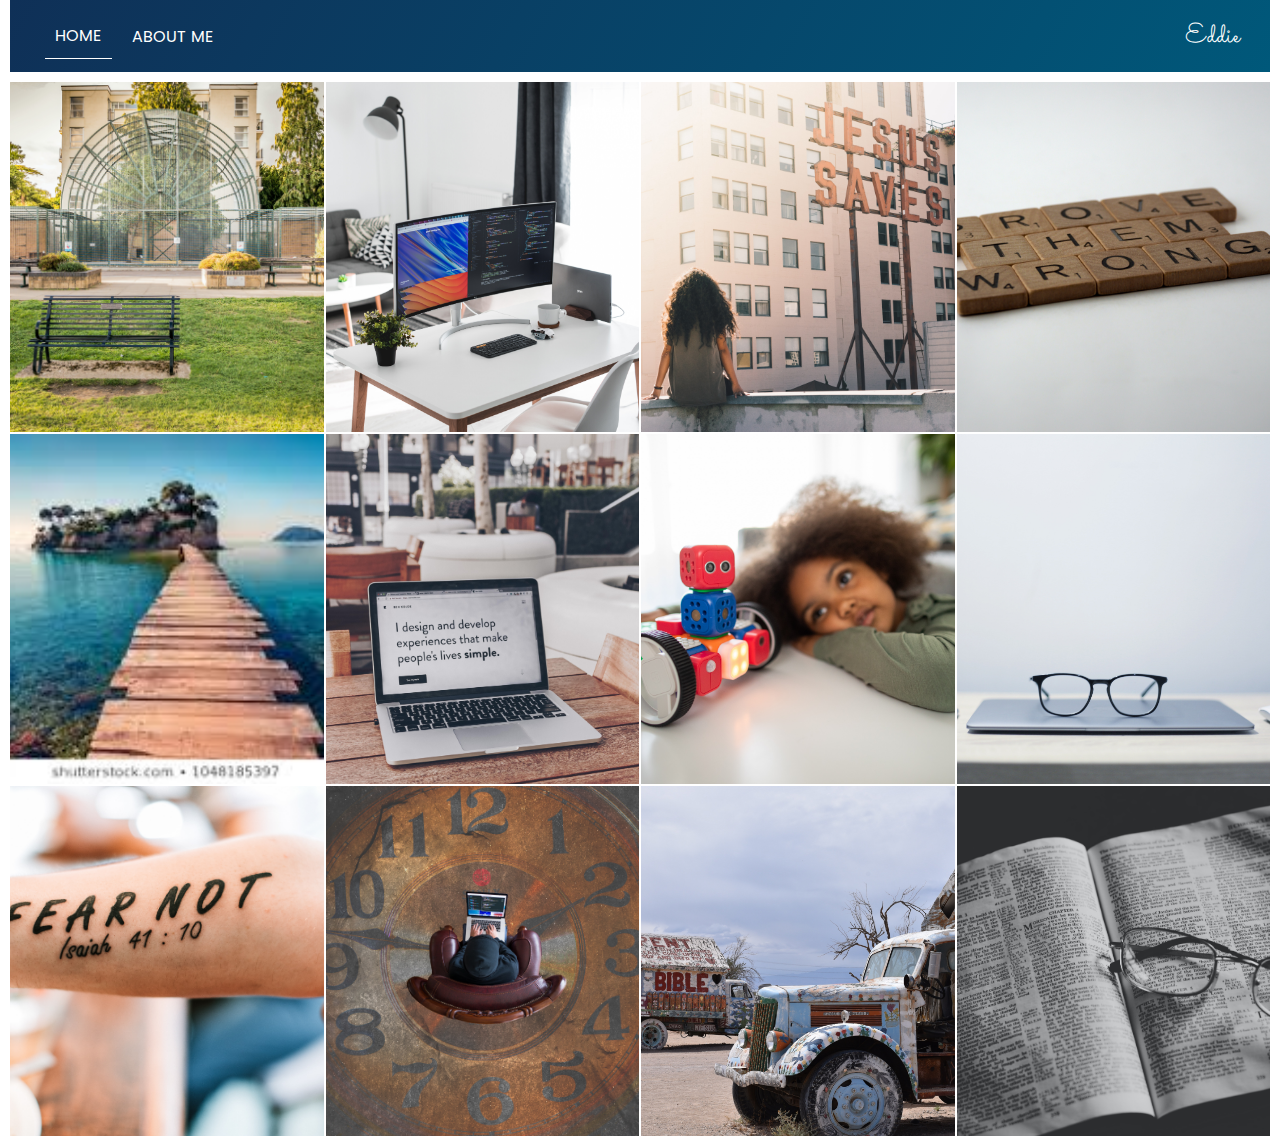
<file: index.html>
<!DOCTYPE html>
<html lang="en">
<head>
    <meta charset="UTF-8">
    <meta name="viewport" content="width=device-width, initial-scale=1.0">
    <title>Portfolio</title>
    <link rel="icon" href="icon/yaw.ico">
    <link rel="stylesheet" href="port.css">
    <link rel="preconnect" href="https://fonts.gstatic.com">
    <link href="https://fonts.googleapis.com/css2?family=Poppins:wght@300&family=Sacramento&display=swap" rel="stylesheet">
</head>
<body>
    <div class="parent-container">
    
        <nav class="nav-wrapper">
            <div class="left-items">
                <a href="index.html" class="a-color home-active">Home</a>
                <a href="about.html" class="a-color">About Me</a>
            </div>
            <div class="right-item">
                <div>Eddie</div>
            </div>
           
     </nav>

     <section class="portfolio-wrapper"> 

         <div class="portfolio-items-wrapper">

           <div class="portfolio-item-wrapper">
               <div class="port-img-background" style="background-image:url(Images-port/backgrd.jpg)"></div>
             <div class="image-text-wrapper">
                 <div class="logo-wrapper">
                     <img src="Images-port/logo.jpg"  alt="Do It">
                 </div>
                 <div class="subtitle" >
                     I am a self taught 
                     web developer!!
                 </div>
             </div>
           </div>
           
           <div class="portfolio-item-wrapper">
               <div class="port-img-background" style="background-image:url(Images-port/table.jpg)"></div>
             <div class="image-text-wrapper">
                 <div class="logo-wrapper">
                     <img src="Images-port/logo.jpg" alt="Do It">
                 </div>
                 <div class="subtitle">
                     I am a self taught web developer!!
                 </div>
             </div>
           </div>
           <div class="portfolio-item-wrapper">
               <div class="port-img-background" style="background-image:url(Images-port/Saves.jpg)"></div>
             <div class="image-text-wrapper">
                 <div class="logo-wrapper">
                     <img src="Images-port/logo.jpg" alt="Do It">
                 </div>
                 <div class="subtitle">
                     I am a self taught web developer!!
                 </div>
             </div>
           </div>
           <div class="portfolio-item-wrapper">
               <div class="port-img-background" style="background-image:url(Images-port/prove.jpg)"></div>
             <div class="image-text-wrapper">
                 <div class="logo-wrapper">
                     <img src="Images-port/logo.jpg" alt="Do It">
                 </div>
                 <div class="subtitle">
                     I am a self taught web developer!!
                 </div>
             </div>
           </div>
           <div class="portfolio-item-wrapper">
               <div class="port-img-background" style="background-image:url(Images-port/natural.jpg)"></div>
             <div class="image-text-wrapper">
                 <div class="logo-wrapper">
                     <img src="Images-port/logo.jpg" alt="Do It">
                 </div>
                 <div class="subtitle">
                     I am a self taught web developer!!
                 </div>
             </div>
           </div>
           <div class="portfolio-item-wrapper">
               <div class="port-img-background" style="background-image:url(Images-port/laptop.jpg)"></div>
             <div class="image-text-wrapper">
                 <div class="logo-wrapper">
                     <img src="Images-port/logo.jpg" alt="Do It">
                 </div>
                 <div class="subtitle">
                     I am a self taught web developer!!
                 </div>
             </div>
           </div>
           <div class="portfolio-item-wrapper">
               <div class="port-img-background" style="background-image:url(Images-port/kid.jpg)"></div>
             <div class="image-text-wrapper">
                 <div class="logo-wrapper">
                     <img src="Images-port/logo.jpg" alt="Do It">
                 </div>
                 <div class="subtitle">
                     I am a self taught web developer!!
                 </div>
             </div>
           </div>
           <div class="portfolio-item-wrapper">
               <div class="port-img-background" style="background-image:url(Images-port/glass.jpg)"></div>
             <div class="image-text-wrapper">
                 <div class="logo-wrapper">
                     <img src="Images-port/logo.jpg" alt="Do It">
                 </div>
                 <div class="subtitle">
                     I am a self taught web developer!!
                 </div>
             </div>
           </div>
           <div class="portfolio-item-wrapper">
               <div class="port-img-background" style="background-image:url(Images-port/fearNot.jpg)"></div>
             <div class="image-text-wrapper">
                 <div class="logo-wrapper">
                     <img src="Images-port/logo.jpg" alt="Do It">
                 </div>
                 <div class="subtitle">
                     I am a self taught web developer!!
                 </div>
             </div>
           </div>
           <div class="portfolio-item-wrapper">
               <div class="port-img-background" style="background-image:url(Images-port/clock.jpg)"></div>
             <div class="image-text-wrapper">
                 <div class="logo-wrapper">
                     <img src="Images-port/logo.jpg" alt="Do It">
                 </div>
                 <div class="subtitle">
                     I am a self taught web developer!!
                 </div>
             </div>
           </div>
           <div class="portfolio-item-wrapper">
               <div class="port-img-background" style="background-image:url(Images-port/carB.jpg)"></div>
             <div class="image-text-wrapper">
                 <div class="logo-wrapper">
                     <img src="Images-port/logo.jpg" alt="Do It">
                 </div>
                 <div class="subtitle">
                     I am a self taught web developer!!
                 </div>
             </div>
           </div>
           <div class="portfolio-item-wrapper">
               <div class="port-img-background" style="background-image:url(Images-port/Bible.jpg)"></div>
             <div class="image-text-wrapper">
                 <div class="logo-wrapper">
                     <img src="Images-port/logo.jpg" alt="Do It">
                 </div>
                 <div class="subtitle">
                     I am a self taught web developer!!
                 </div>
             </div>
           </div>


         </div>

     </section>
       
    </div>
    
    
    <script src="port.js"></script>
</body>
</html>
</file>
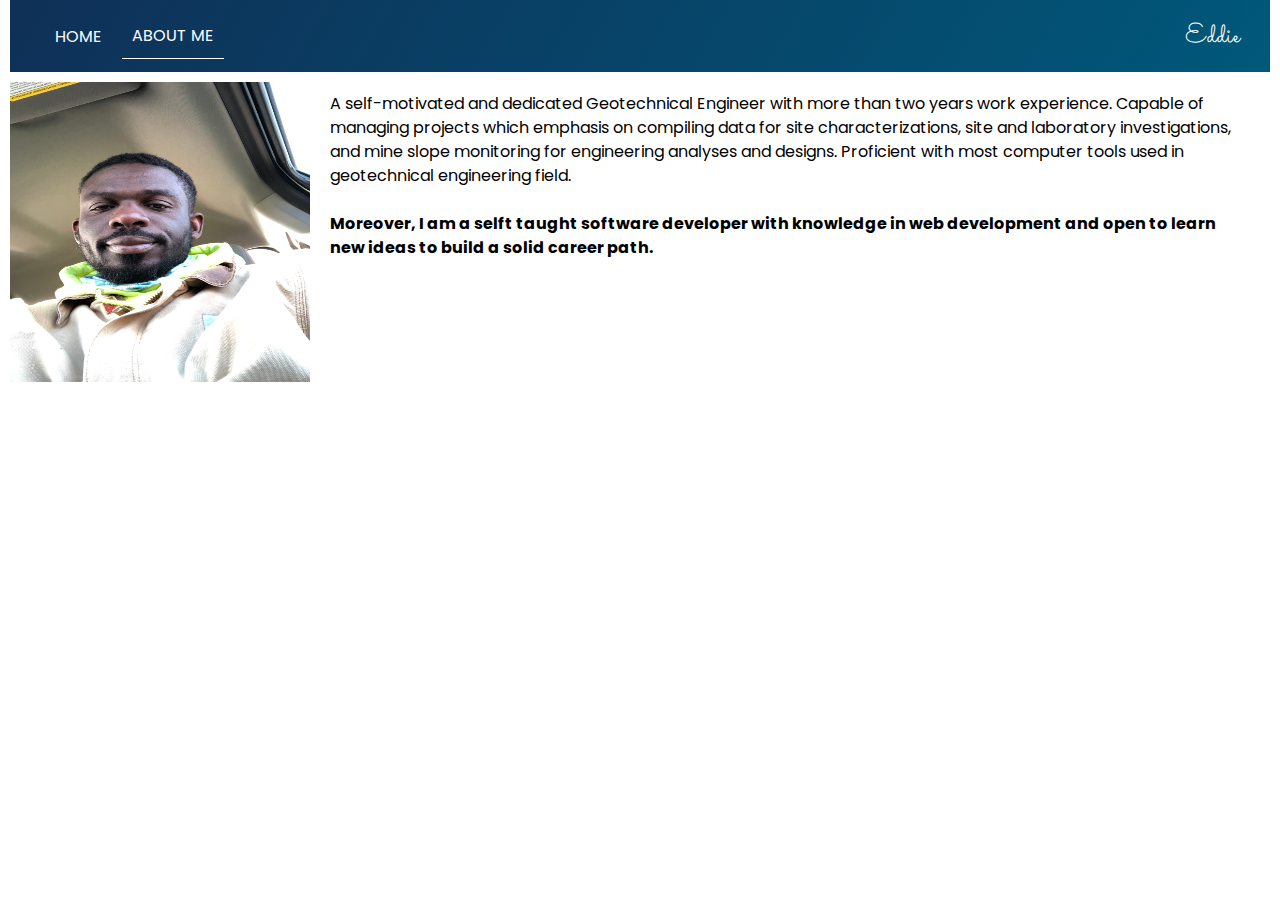
<file: about.html>
<!DOCTYPE html>
<html lang="en">

<head>
    <meta charset="UTF-8">
    <meta name="viewport" content="width=device-width, initial-scale=1.0">
    <title>Portfolio</title>
    <link rel="icon" href="icon/yaw.ico">
    <link rel="stylesheet" href="port.css">
    <link rel="preconnect" href="https://fonts.gstatic.com">
    <link href="https://fonts.googleapis.com/css2?family=Poppins:wght@300&family=Sacramento&display=swap"
        rel="stylesheet">
</head>

<body>
    <div class="parent-container">

        <nav class="nav-wrapper">
            <div class="left-items">
                <a href="index.html" class="a-color">Home</a>
                <a href="about.html" class="a-color about-active">About Me</a>
            </div>
            <div class="right-item">
                <div>Eddie</div>
            </div>

        </nav>

        <div class="about-container">
            <div class="about-flex">
                <div class="about-image">
                    <img src="Images-port/yawee.jpg" alt="My profile Pic">
                </div>
                <div class="about-summary">
                    A self-motivated and dedicated Geotechnical Engineer with more than two years work experience. Capable of managing
                    projects which emphasis on compiling data for site characterizations, site and laboratory investigations, and mine
                    slope
                    monitoring for engineering analyses and designs. Proficient with most computer tools used in geotechnical
                    engineering field.  <p><strong><br> Moreover, I am a selft taught software developer with knowledge in web development and open to learn new ideas to build a solid career path.
</strong> </p>
                 </div>
            </div>
            
        </div>

          

    </div>


    
</body>

</html>
</file>
<file: port.css>
* {
  padding: 0;
  margin: 0;
  box-sizing: border-box;
}

body {
  font-family: "Poppins", sans-serif;
  overflow-x: hidden;
  margin: 0 10px 10px 10px;
}

/* nav-styles */
section {
  margin-top: 10px;
}
.parent-container {
  display: grid;
  grid-template-columns: 1fr;
}

.nav-wrapper {
  display: flex;
  justify-content: space-between;
  height: 8vh;
  background: linear-gradient(120deg, #0f3057, #00587a);
}

.left-items {
  display: flex;
  align-items: center;
  margin-left: 30px;
}

.left-items a {
  color: white;
  text-decoration: none;
  margin: 5px;
  padding: 10px;
  font-size: 1rem;
  text-transform: uppercase;
  transition: border-bottom 0.5s ease-in;
}

.a-color:hover {
  color: #ffda77;
  border-bottom: 1px solid white;
}

.right-item {
  display: flex;
  align-items: center;
  margin-right: 30px;
}

.right-item div {
  color: white;
  font-size: 1.7rem;
  font-family: "Sacramento", cursive;
}

/* portfolio-styles */

.portfolio-items-wrapper {
  display: grid;
  grid-template-columns: repeat(auto-fit, minmax(300px, 1fr));
  grid-gap: 2px;
}

.portfolio-item-wrapper {
  position: relative;
}

.port-img-background {
  height: 350px;
  width: 100%;
  background-size: cover;
  background-position: center;
  background-repeat: no-repeat;
}

.image-text-wrapper {
  position: absolute;
  top: 0;
  display: flex;
  justify-content: center;
  flex-direction: column;
  align-items: center;
  height: 100%;
  text-align: center;
  padding: 0 100px 0 100px;
}

.logo-wrapper img {
  border-radius: 50%;
  display: none;
}

.subtitle {
  color: white;
  font-size: 1.05rem;
  width: 300px;
  text-align: left;
  position: absolute;
  left: 10px;
  bottom: 45%;
  font-weight: 600;
  transition: 0.2s ease;
  opacity: 0;
}

.sub-active {
  opacity: 1;
}

.img-darken {
  transition: 1s;
  filter: brightness(12%);
}

/* About-Style */

.about-container {
  display: grid;
  grid-template-columns: repeat(auto-fit, minmax(500px, 1fr));
  margin-top: 10px;
}

.about-image img {
  height: 300px;
  width: 300px;
}

.about-flex {
  display: flex;
}

.about-summary {
  margin-left: 10px;
  margin-right: 10px;
  text-align: left;
  line-height: 1.5;
  padding: 10px;
}

/* Active Page */
.about-active {
  color: #ffda77;
  border-bottom: 1px solid white;
}

.home-active {
  color: #ffda77;
  border-bottom: 1px solid white;
}

@media only screen and (max-width: 760px) {
  .about-container {
    display: flex;
  }

  .about-image {
    align-self: center;
  }

  .about-flex {
    display: flex;
    flex-direction: column;
  }

  .about-container {
    margin-top: 30px;
  }
  .about-summary {
    align-self: center;
  }
}
</file>
